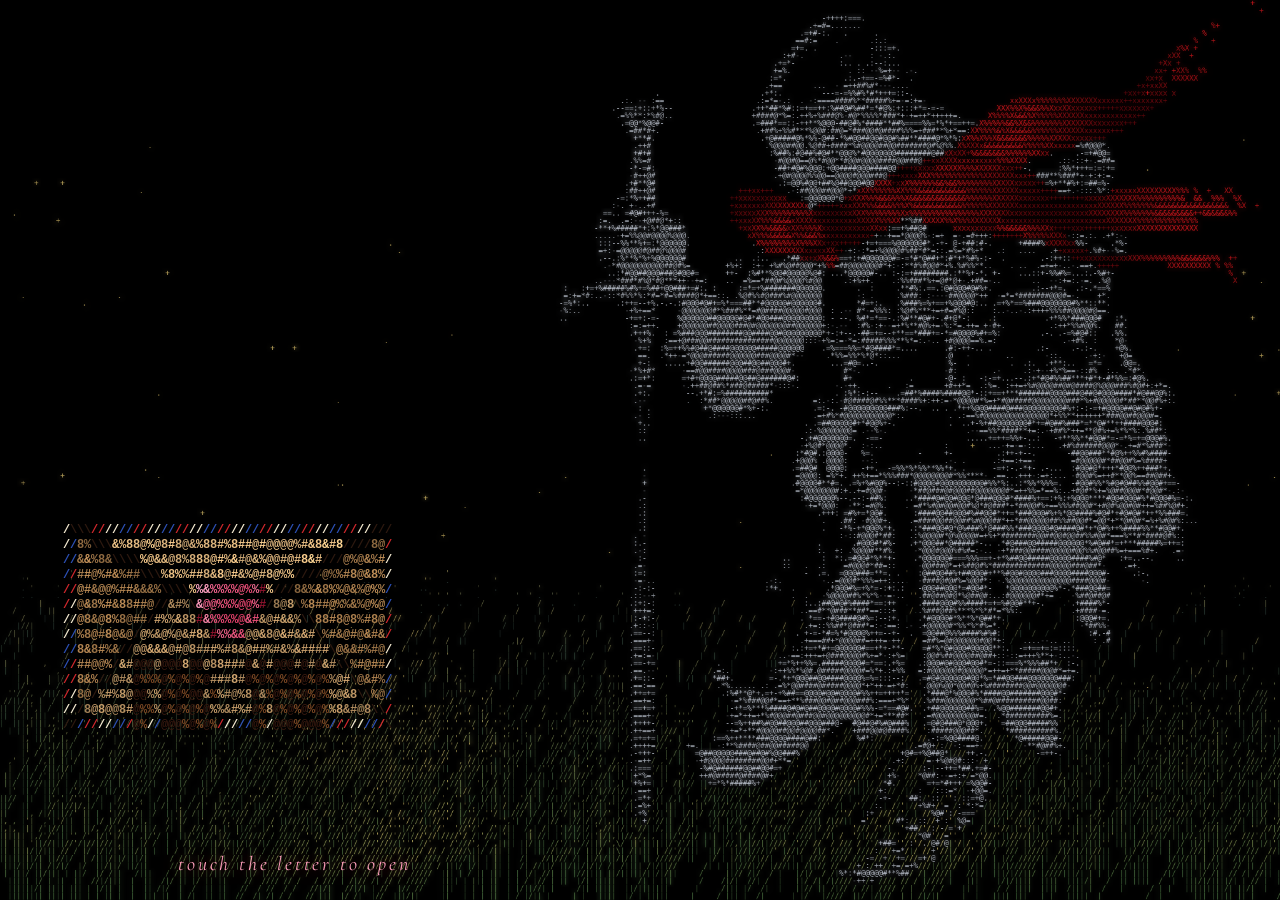
<file: index.html>
<!DOCTYPE html>
<html lang="en">
<head>
  <meta charset="UTF-8">
  <meta name="viewport" content="width=device-width, initial-scale=1.0">
  <title>for you 🌹</title>
  <meta name="description" content="A gentle flower for someone special.">
  <meta name="theme-color" content="#000000">

  <link rel="icon" type="image/svg+xml" href="assets/favicon.svg">
  <link rel="preconnect" href="https://fonts.googleapis.com">
  <link rel="preconnect" href="https://fonts.gstatic.com" crossorigin>
  <link href="https://fonts.googleapis.com/css2?family=Alex+Brush&family=Cormorant+Garamond:ital,wght@0,300;0,400;0,600;1,300;1,400&family=Homemade+Apple&family=Inter:wght@300;400;500;600&family=JetBrains+Mono:wght@400;600;700&display=swap" rel="stylesheet">

  <link rel="stylesheet" href="css/style.css">
</head>
<body class="pure-black">

  <!-- Ambient Botanical ASCII Petals & Stardust Field (Fills Desktop Flanks) -->
  <canvas id="ambient-canvas"></canvas>

  <main class="stage">

    <!-- Screen 1: The ASCII Knight with Sealed Envelope Letter in Bottom-Left -->
    <div id="knight-screen" class="scene active">
      <!-- Background: ASCII Knight positioned on right side with waving red cloak -->
      <canvas id="knight-canvas" aria-label="ASCII Knight with waving red cloak"></canvas>
      
      <!-- Foreground: Sealed ASCII Letter For You positioned in bottom-left -->
      <canvas id="envelope-canvas" aria-label="ASCII Sealed Letter For You"></canvas>

      <p class="whisper-hint" id="knight-hint">touch the letter to open</p>
    </div>

    <!-- Screen 2: Multilingual Love Heart & Realistic Blooming Rose -->
    <div id="flower-screen" class="scene">
      <!-- 1. The Multilingual Love Heart (Builds in center, then glides to top-left corner as logo badge) -->
      <canvas id="heart-canvas" class="heart-canvas" aria-label="Multilingual Love Heart"></canvas>

      <!-- 2. The Living Colored ASCII Rose (Blooms organically, moves with the breeze) -->
      <div class="seamless-rose-wrapper">
        <canvas id="rose-canvas" width="720" height="720" aria-label="Blooming ASCII Rose"></canvas>
      </div>

      <!-- 3. Minimal, Compact Love Note (Small & Elegant) -->
      <div id="cloud-note" class="minimal-note">
        <div class="note-pill">✦ &nbsp;FOREVER WRITTEN IN STARLIGHT &nbsp;✦</div>
        
        <p class="note-quote">
          &ldquo;In a world of fleeting moments, you are my constant.<br>
          My feelings for you will never end.&rdquo;
        </p>

        <p class="note-subtext">
          Every quiet thought finds its way to you &mdash; today, tomorrow, always.
        </p>

        <button id="btn-replay" class="note-replay" title="Experience again">hold again ↺</button>
      </div>

      <!-- 4. Pure ASCII Key Design Signature of Kaushal Maran -->
      <div id="corner-signature" class="corner-signature" aria-label="ASCII Key Signature of Kaushal Maran">
        <div class="ascii-sig-box">
          <div class="ascii-sig-head">
            <span class="sig-prompt">&gt;</span> <span class="sig-label">with love</span> <span class="sig-colon">:</span>
          </div>
          <div class="ascii-key-cluster" aria-label="Kaushal Maran">
            <div class="ascii-key-word">
              <span class="ascii-key">K</span>
              <span class="ascii-key">A</span>
              <span class="ascii-key">U</span>
              <span class="ascii-key">S</span>
              <span class="ascii-key">H</span>
              <span class="ascii-key">A</span>
              <span class="ascii-key">L</span>
            </div>
            <div class="ascii-key-word">
              <span class="ascii-key">M</span>
              <span class="ascii-key">A</span>
              <span class="ascii-key">R</span>
              <span class="ascii-key">A</span>
              <span class="ascii-key">N</span>
            </div>
          </div>
          <div class="ascii-sig-bytes">
            <span class="ascii-code">ASCII_KEY:</span> 77 69 74 68 &bull; 6C 6F 76 65 <span class="sig-star">✦</span>
          </div>
          <div class="ascii-sig-rule">+-------------------------------+</div>
        </div>
      </div>
    </div>

  </main>

  <script type="module" src="js/app.js"></script>
</body>
</html>
</file>
<file: css/style.css>
/* ==========================================================================
   Pure Seamless ASCII Love Experience — ASCII Knight & 3D Bouquet
   ========================================================================== */

*, *::before, *::after {
  box-sizing: border-box;
  margin: 0;
  padding: 0;
}

html, body {
  width: 100%;
  height: 100%;
  background-color: #000000;
  overflow: hidden;
}

body.pure-black {
  background-color: #000000;
  background-image: radial-gradient(circle at 50% 50%, rgba(150, 16, 45, 0.08) 0%, rgba(20, 5, 10, 0.02) 55%, #000000 85%);
  color: #f7eded;
  font-family: 'Cormorant Garamond', serif;
  user-select: none;
  -webkit-font-smoothing: antialiased;
}

/* Ambient Drifting ASCII Petals & Stardust Canvas (Fills Desktop Flanks) */
#ambient-canvas {
  position: fixed;
  inset: 0;
  width: 100vw;
  height: 100vh;
  pointer-events: none;
  z-index: 1;
  display: block;
}

/* Screen Scenes */
.stage {
  position: relative;
  width: 100vw;
  height: 100vh;
  overflow: hidden;
}

.scene {
  position: fixed;
  inset: 0;
  width: 100vw;
  height: 100vh;
  display: flex;
  flex-direction: column;
  align-items: center;
  justify-content: center;
  opacity: 0;
  pointer-events: none;
  transition: opacity 0.85s cubic-bezier(0.16, 1, 0.3, 1);
  z-index: 2;
}

.scene.active {
  opacity: 1;
  pointer-events: auto;
}

/* Screen 1: Canvas for ASCII Knight with Red Cloak */
#knight-canvas {
  position: fixed;
  inset: 0;
  width: 100vw;
  height: 100vh;
  height: 100dvh;
  display: block;
  object-fit: cover;
  object-position: center bottom;
  background: #000000;
  z-index: 3;
}

/* Foreground Sealed Envelope in Front of Knight */
#envelope-canvas {
  position: fixed;
  inset: 0;
  width: 100vw;
  height: 100vh;
  height: 100dvh;
  display: block;
  object-fit: cover;
  object-position: center bottom;
  background: transparent;
  cursor: pointer;
  z-index: 5;
}

.whisper-hint {
  position: fixed;
  bottom: 24px;
  left: 23%;
  transform: translateX(-50%);
  font-family: 'Cormorant Garamond', serif;
  font-size: 20px;
  font-style: italic;
  letter-spacing: 2.8px;
  color: #ff9ebb;
  text-shadow: 0 0 16px rgba(255, 20, 80, 0.55);
  cursor: pointer;
  z-index: 10;
  animation: breathing 3s infinite ease-in-out;
  transition: color 0.3s ease, transform 0.3s ease;
  white-space: nowrap;
}

.whisper-hint:hover {
  color: #ffffff;
  transform: translateX(-50%) scale(1.04);
}

@keyframes breathing {
  0%, 100% { opacity: 0.45; }
  50% { opacity: 0.95; }
}

/* Screen 2: Canvases for Multilingual Heart & Rose */
.heart-canvas {
  position: fixed;
  inset: 0;
  width: 100vw;
  height: 100vh;
  display: block;
  object-fit: contain;
  background: transparent;
  pointer-events: none;
  z-index: 7;
  transform: scale(1) translate(0, 0);
  transform-origin: 50% 50%;
  transition: transform 1.5s cubic-bezier(0.16, 1, 0.3, 1), opacity 1.2s ease;
}

.heart-canvas.docked-corner {
  transform: translate(calc(-50vw + 68px), calc(-50vh + 60px)) scale(0.14);
  opacity: 0.95;
  filter: drop-shadow(0 0 16px rgba(255, 30, 80, 0.55));
}

.seamless-rose-wrapper {
  position: fixed;
  inset: 0;
  width: 100vw;
  height: 100vh;
  height: 100dvh;
  display: flex;
  align-items: center;
  justify-content: center;
  pointer-events: none;
  z-index: 5;
}

.seamless-rose-wrapper canvas {
  width: 100vw;
  height: 100vh;
  height: 100dvh;
  object-fit: contain;
  display: block;
  background: transparent;
}

/* ==========================================================================
   Minimal & Compact Floating Love Note (Small & Elegant)
   ========================================================================== */
.minimal-note {
  position: fixed;
  bottom: 106px;
  left: 50%;
  transform: translateX(-50%) translateY(20px) scale(0.94);
  max-width: 360px;
  width: 88%;
  margin: 0 auto;
  padding: 12px 20px;
  background: rgba(12, 6, 12, 0.72);
  backdrop-filter: blur(28px) saturate(160%);
  -webkit-backdrop-filter: blur(28px) saturate(160%);
  border: 1px solid rgba(255, 170, 195, 0.22);
  border-radius: 16px;
  box-shadow:
    0 16px 40px rgba(0, 0, 0, 0.92),
    0 0 24px rgba(230, 20, 60, 0.12),
    inset 0 1px 1px rgba(255, 255, 255, 0.14);
  display: flex;
  flex-direction: column;
  align-items: center;
  text-align: center;
  opacity: 0;
  pointer-events: none;
  transition: opacity 1.1s cubic-bezier(0.16, 1, 0.3, 1), transform 1.1s cubic-bezier(0.16, 1, 0.3, 1);
  z-index: 20;
}

.minimal-note.visible {
  opacity: 1;
  transform: translateX(-50%) translateY(0) scale(1);
  pointer-events: auto;
  animation: noteFloat 4.6s infinite ease-in-out alternate 1.1s;
}

.note-pill {
  font-family: 'Inter', sans-serif;
  font-size: 8px;
  font-weight: 500;
  letter-spacing: 2.2px;
  text-transform: uppercase;
  color: #ff9ebb;
  margin-bottom: 8px;
  opacity: 0.9;
}

.note-quote {
  font-family: 'Cormorant Garamond', serif;
  font-size: 16px;
  font-style: italic;
  font-weight: 400;
  line-height: 1.45;
  color: #fff2f5;
  letter-spacing: 0.3px;
  margin-bottom: 6px;
  text-shadow: 0 2px 14px rgba(0, 0, 0, 0.85);
}

.note-subtext {
  font-family: 'Cormorant Garamond', serif;
  font-size: 12px;
  font-style: italic;
  font-weight: 300;
  color: #d89aa8;
  letter-spacing: 0.4px;
  margin-bottom: 10px;
  opacity: 0.85;
}

.note-replay {
  background: rgba(255, 255, 255, 0.04);
  border: 1px solid rgba(255, 255, 255, 0.14);
  border-radius: 16px;
  outline: none;
  font-family: 'Inter', sans-serif;
  font-size: 8px;
  letter-spacing: 1.8px;
  text-transform: uppercase;
  color: #d68f9e;
  cursor: pointer;
  padding: 4px 14px;
  transition: all 0.3s ease;
}

.note-replay:hover {
  background: rgba(255, 20, 80, 0.22);
  border-color: rgba(255, 100, 140, 0.45);
  color: #ffffff;
  transform: translateY(-1px);
}

/* ==========================================================================
   Pure ASCII Key Design Signature of Kaushal Maran (Centered at Bottom)
   ========================================================================== */
.corner-signature {
  position: fixed;
  bottom: 14px;
  left: 50%;
  right: auto;
  transform: translateX(-50%) translateY(12px);
  display: flex;
  flex-direction: column;
  align-items: center;
  pointer-events: none;
  z-index: 25;
  opacity: 0;
  transition: opacity 1.2s cubic-bezier(0.16, 1, 0.3, 1), transform 1.2s cubic-bezier(0.16, 1, 0.3, 1);
}

.corner-signature.visible {
  opacity: 1;
  transform: translateX(-50%) translateY(0);
}

.ascii-sig-box {
  font-family: 'JetBrains Mono', 'Courier New', monospace;
  background: rgba(14, 5, 11, 0.84);
  backdrop-filter: blur(20px);
  -webkit-backdrop-filter: blur(20px);
  border: 1px solid rgba(255, 140, 175, 0.28);
  border-radius: 8px;
  padding: 5px 12px;
  text-align: center;
  box-shadow: 0 8px 24px rgba(0, 0, 0, 0.85), 0 0 16px rgba(255, 30, 80, 0.14);
}

.ascii-sig-head {
  font-size: 9px;
  color: #ff9ebb;
  letter-spacing: 1.2px;
  opacity: 0.95;
  display: flex;
  align-items: center;
  justify-content: center;
  gap: 4px;
  margin-bottom: 2px;
}

.sig-prompt {
  color: #ff3366;
  font-weight: 700;
}

.sig-label {
  color: #ffb3c6;
  text-transform: lowercase;
  font-weight: 600;
  letter-spacing: 1.4px;
}

.sig-colon {
  color: #ff6690;
}

.ascii-key-cluster {
  display: flex;
  flex-wrap: nowrap;
  gap: 5px;
  justify-content: center;
  margin: 2px 0 3px 0;
}

.ascii-key-word {
  display: inline-flex;
  gap: 2px;
}

.ascii-key {
  display: inline-flex;
  align-items: center;
  justify-content: center;
  min-width: 15px;
  height: 18px;
  padding: 0 2.5px;
  background: linear-gradient(180deg, rgba(42, 16, 26, 0.95) 0%, rgba(18, 6, 12, 0.98) 100%);
  border: 1px solid rgba(255, 140, 175, 0.45);
  border-bottom: 2px solid rgba(255, 50, 95, 0.75);
  border-radius: 3px;
  box-shadow: 
    0 2px 4px rgba(0, 0, 0, 0.7),
    inset 0 1px 0 rgba(255, 255, 255, 0.16),
    0 0 8px rgba(255, 40, 85, 0.24);
  font-family: 'JetBrains Mono', monospace;
  font-size: 10px;
  font-weight: 700;
  color: #fff0f4;
  text-shadow: 0 0 8px rgba(255, 60, 100, 0.85);
  transition: transform 0.2s ease, border-color 0.2s ease;
}

.ascii-key:hover {
  transform: translateY(-1px);
  border-color: rgba(255, 180, 210, 0.7);
  box-shadow: 0 4px 8px rgba(0, 0, 0, 0.8), 0 0 12px rgba(255, 60, 110, 0.45);
}

.ascii-sig-bytes {
  font-size: 8px;
  color: #d88fa2;
  letter-spacing: 0.8px;
  margin-top: 2px;
  opacity: 0.9;
  text-align: center;
}

.ascii-code {
  color: #ff6690;
  font-weight: 600;
}

.sig-star {
  color: #ffb3c6;
  margin-left: 2px;
}

.ascii-sig-rule {
  display: none;
}

@keyframes noteFloat {
  0% { transform: translateX(-50%) translateY(0) scale(1); }
  100% { transform: translateX(-50%) translateY(-6px) scale(1.008); }
}

/* ==========================================================================
   Full Responsive Layout (Mobile, Tablet & Portrait Mode)
   ========================================================================== */
@media (max-width: 960px), (orientation: portrait), (max-aspect-ratio: 1/1) {
  /* Screen 1: Knight & Letter */
  .whisper-hint {
    left: 50%;
    bottom: 18px;
    font-size: 14px;
    letter-spacing: 2px;
  }

  /* Screen 2: Docked Mini Heart Logo */
  .heart-canvas.docked-corner {
    transform: translate(calc(-50vw + 38px), calc(-50vh + 38px)) scale(0.09);
  }

  /* Screen 2: Living 3D Rose spans the full screen */
  .seamless-rose-wrapper {
    position: fixed;
    inset: 0;
    width: 100vw;
    height: 100vh;
    height: 100dvh;
    transform: none;
    top: 0;
    left: 0;
    max-width: none;
    max-height: none;
  }

  /* Screen 2: Minimal Love Note Card (Spaced comfortably in mid-lower zone) */
  .minimal-note {
    position: fixed;
    bottom: 110px;
    left: 50%;
    transform: translateX(-50%) translateY(16px) scale(0.96);
    max-width: 340px;
    width: 90%;
    padding: 10px 16px;
    border-radius: 14px;
    z-index: 20;
  }

  .minimal-note.visible {
    transform: translateX(-50%) translateY(0) scale(1);
  }

  .note-pill {
    font-size: 7px;
    letter-spacing: 1.6px;
    margin-bottom: 5px;
  }

  .note-quote {
    font-size: 13.5px;
    line-height: 1.4;
    margin-bottom: 4px;
  }

  .note-subtext {
    font-size: 10.5px;
    margin-bottom: 6px;
  }

  .note-replay {
    font-size: 7.5px;
    padding: 3px 12px;
  }

  /* Screen 2: ASCII Key Signature (Centered at Bottom with clear clearance) */
  .corner-signature {
    bottom: 14px;
    left: 50%;
    right: auto;
    transform: translateX(-50%) translateY(4px);
    align-items: center;
    z-index: 25;
  }

  .corner-signature.visible {
    transform: translateX(-50%) translateY(0);
  }

  .ascii-sig-box {
    padding: 4px 10px;
    text-align: center;
    border-radius: 6px;
    background: rgba(12, 4, 9, 0.88);
    border: 1px solid rgba(255, 140, 175, 0.24);
    box-shadow: 0 4px 14px rgba(0, 0, 0, 0.85), 0 0 10px rgba(255, 30, 80, 0.10);
  }

  .ascii-sig-head {
    justify-content: center;
    font-size: 8px;
    letter-spacing: 1.0px;
    margin-bottom: 2px;
  }

  .sig-prompt {
    font-size: 8px;
  }

  .sig-label {
    font-size: 8px;
    letter-spacing: 1.2px;
  }

  .ascii-key-cluster {
    justify-content: center;
    gap: 3.5px;
    margin: 1px 0 2px 0;
  }

  .ascii-key-word {
    gap: 1.2px;
  }

  .ascii-key {
    min-width: 12px;
    height: 15px;
    font-size: 9px;
    padding: 0 1.5px;
    border-radius: 2px;
    border-width: 0.8px;
    border-bottom-width: 1.5px;
    box-shadow: 0 1px 2px rgba(0, 0, 0, 0.7);
  }

  .ascii-sig-bytes {
    font-size: 7.5px;
    letter-spacing: 0.6px;
    margin-top: 1px;
    opacity: 0.85;
  }

  .ascii-code {
    font-size: 7.5px;
  }

  .sig-star {
    font-size: 7.5px;
  }

  .ascii-sig-rule {
    display: none;
  }
}

/* Extra breakpoint for compact heights (laptops with short viewports, compact mobile) */
@media (max-height: 720px) {
  .minimal-note {
    bottom: 82px;
    padding: 7px 14px;
  }
  
  .corner-signature {
    bottom: 8px;
  }

  .note-quote {
    font-size: 12px;
    line-height: 1.35;
    margin-bottom: 3px;
  }

  .note-subtext {
    font-size: 9.5px;
    margin-bottom: 4px;
  }
}
</file>
